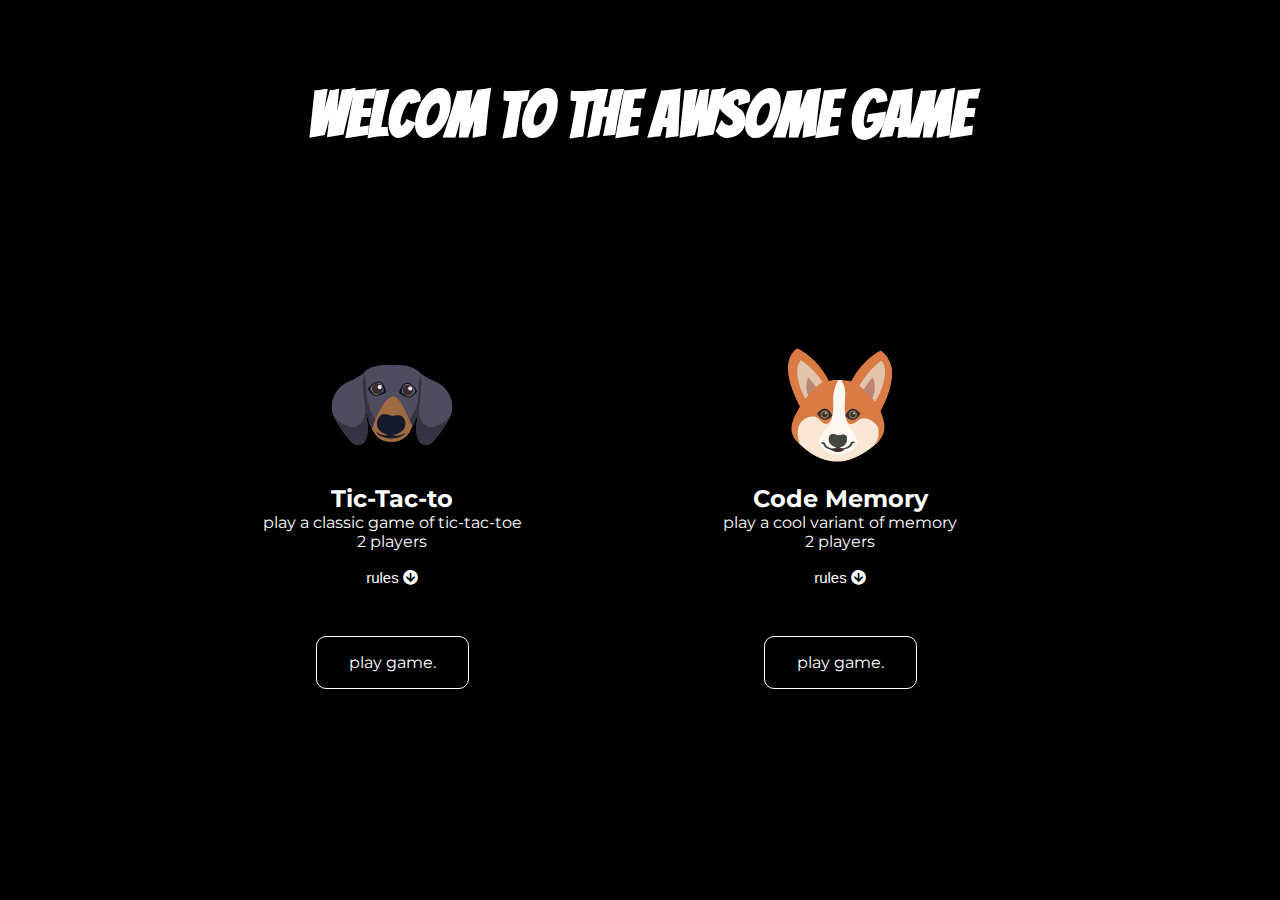
<file: index.html>
<!DOCTYPE html>
<html lang="en">

<head>
    <meta charset="UTF-8">
    <meta name="viewport" content="width=device-width, initial-scale=1.0">
    <meta http-equiv="X-UA-Compatible" content="ie=edge">
    <title>The Awsome game</title>
    <link rel="stylesheet" href="assets/css/main.css">
    <link rel="stylesheet" href="https://cdnjs.cloudflare.com/ajax/libs/font-awesome/5.11.2/css/all.min.css" </head>
        <body>
    <h1>Welcom to The awsome Game</h1>
    <!--GameSelector-->
    <div class="container">
        <div class="game tic-tac-to">
            <img src="assets/img/memory/3.png" alt="logo">
            <h2>Tic-Tac-to</h2>
            <p><span>play a classic game of tic-tac-toe</span></p>
            <p>2 players</p>
            <button type="button" class="collapsible">rules <i class="fas fa-arrow-circle-down"></i></button>
            <div class="content">
                <p class="rules">Lorem ipsum dolor sit amet, consectetur adipisicing elit, sed do eiusmod tempor
                    incididunt ut labore et dolore magna aliqua. Ut enim ad minim veniam, quis nostrud exercitation
                    ullamco laboris nisi ut aliquip ex ea commodo consequat.</p>
            </div>
            <a class="button" href="tic-toc-to/index.html">play game.</a>
        </div>
        <div class="game memory">
            <img src="assets/img/memory/1.png" alt="logo">
            <h2>Code Memory</h2>
            <p><span>play a cool variant of memory</span></p>
            <p>2 players</p>
            <button type="button" class="collapsible">rules <i class="fas fa-arrow-circle-down"></i></button>
            <div class="content">
                <p>Lorem ipsum dolor sit amet, consectetur adipisicing elit, sed do eiusmod tempor incididunt ut labore
                    et dolore magna aliqua. Ut enim ad minim veniam, quis nostrud exercitation ullamco laboris nisi ut
                    aliquip ex ea commodo consequat.</p>
            </div>
            <a class="button" href="memory/index.html">play game.</a>
        </div>
    </div>


    <script src="assets/script/rules.js"></script>
    </body>

</html>
</file>
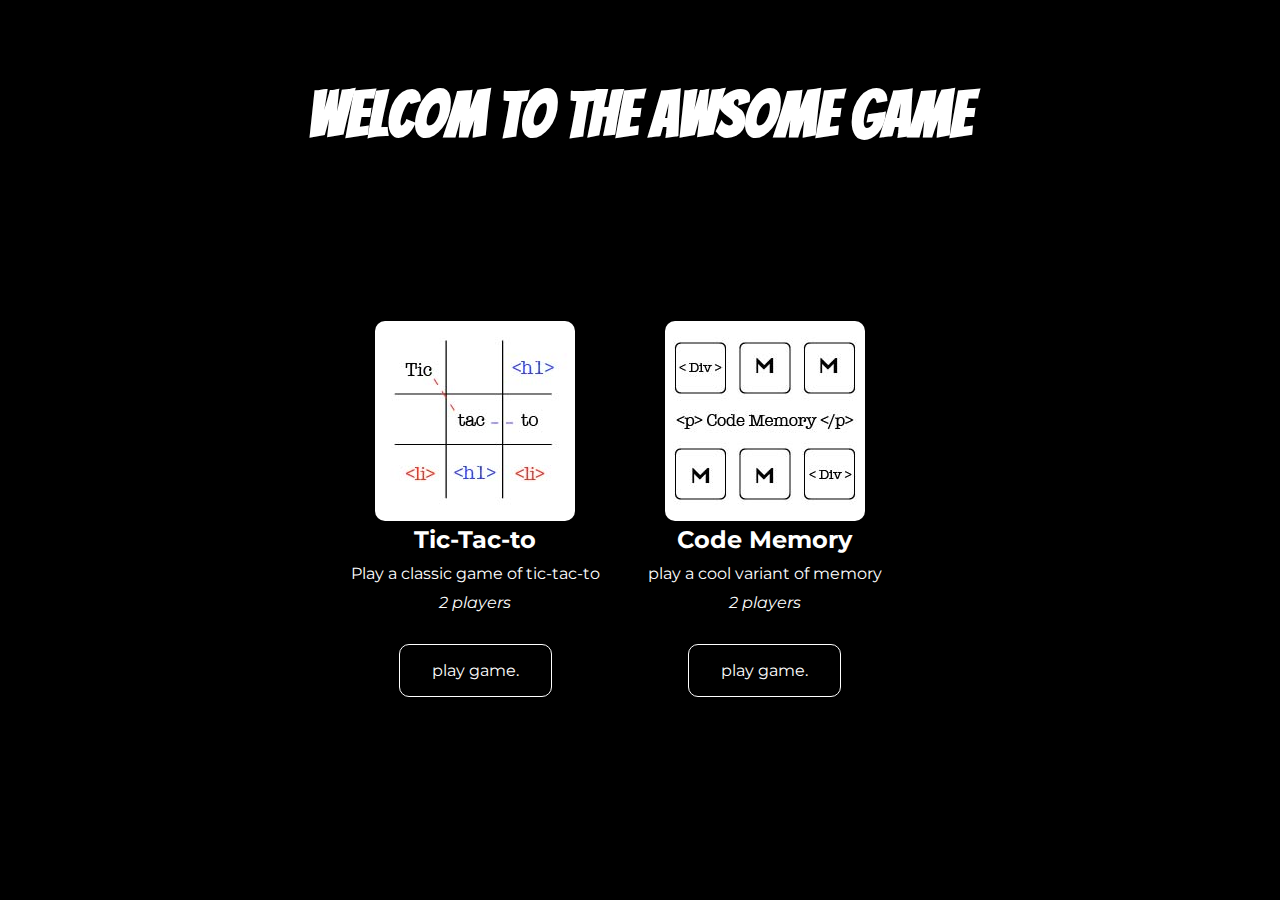
<file: theawsomegame-master (kopia)/index.html>
<!DOCTYPE html>
<html lang="en">
<head>
    <meta charset="UTF-8">
    <meta name="viewport" content="width=device-width, initial-scale=1.0">
    <meta http-equiv="X-UA-Compatible" content="ie=edge">
    <link rel="stylesheet" href="assets/css/main.css">
    <title>The Awsome game</title>
</head>
<body>
    <h1>Welcom to The awsome Game</h1>
    <!--GameSelector-->
    <div class="container">
        <div class="game tic-tac-to">
            <img src="assets/img/tic-tac-to.jpg" alt="logo">
            <h2>Tic-Tac-to</h2>
            <p><span>Play a classic game of tic-tac-to</span></p>
            <p>2 players</p>
            <a class="button" href="#">play game.</a>
        </div>
        <div class="game memory">
            <img src="assets/img/code-memory.jpg" alt="logo">
            <h2>Code Memory</h2>
            <p><span>play a cool variant of memory</span></p>
            <p>2 players</p>
            <a class="button" href="#">play game.</a>
        </div>
    </div>
    
</body>
</html>
</file>
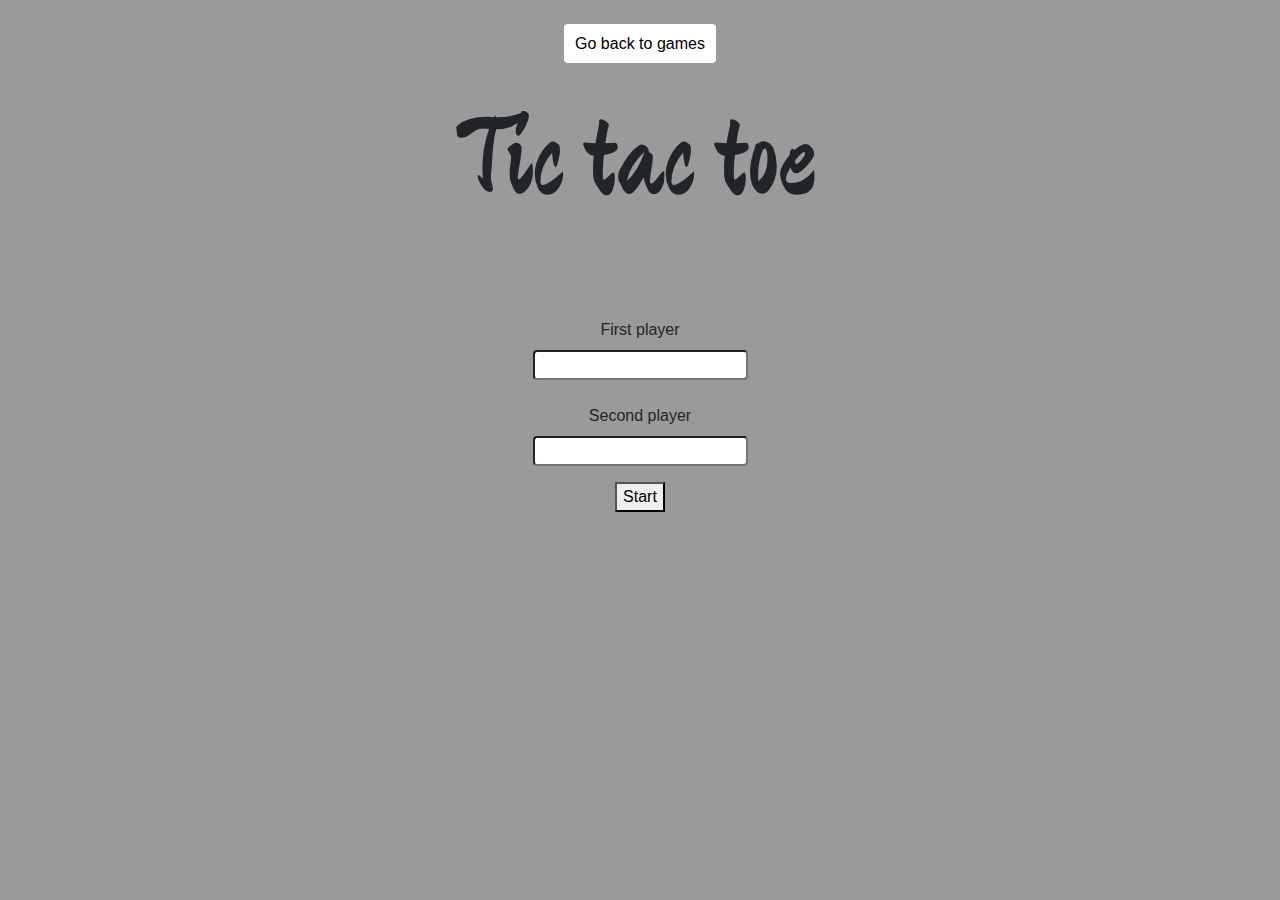
<file: tic-toc-to/index.html>
<!DOCTYPE html>
<html lang="en">
  <head>
    <meta charset="UTF-8" />
    <meta name="viewport" content="width=device-width, initial-scale=1.0" />
    <meta http-equiv="X-UA-Compatible" content="ie=edge" />
    <link
      href="https://fonts.googleapis.com/css?family=Zhi+Mang+Xing&display=swap"
      rel="stylesheet"
    />
    <link
      rel="stylesheet"
      href="https://stackpath.bootstrapcdn.com/bootstrap/4.4.1/css/bootstrap.min.css"
      integrity="sha384-Vkoo8x4CGsO3+Hhxv8T/Q5PaXtkKtu6ug5TOeNV6gBiFeWPGFN9MuhOf23Q9Ifjh"
      crossorigin="anonymous"
    />
    <link rel="stylesheet" href="style.css" />
    <title>Tic Tac</title>
  </head>
  <body>
    <div class="first-div">
      <a href="/index.html">Go back to games</a>
    </div>
    <h1>Tic tac toe</h1>
    <form action="" id="players-name">
      <label for="">First player</label>
      <input type="text" name="first" id="first-input" />
      <label for="">Second player</label>
      <input type="text" name="second" id="second-input" />
      <button type="submit" id="players-button">Start</button>
    </form>
    <div class="board " id="borad">
      <div class="cell " data-cell></div>
      <div class="cell " data-cell></div>
      <div class="cell" data-cell></div>
      <div class="cell" data-cell></div>
      <div class="cell" data-cell></div>
      <div class="cell" data-cell></div>
      <div class="cell" data-cell></div>
      <div class="cell" data-cell></div>
      <div class="cell" data-cell></div>
    </div>
    <div class="winning-message" id="winning-message">
      <div class="data-winning-message-text"></div>
      <button id="restartButton">Restart</button>
    </div>

    <script src="ja.js"></script>
  </body>
</html>
</file>
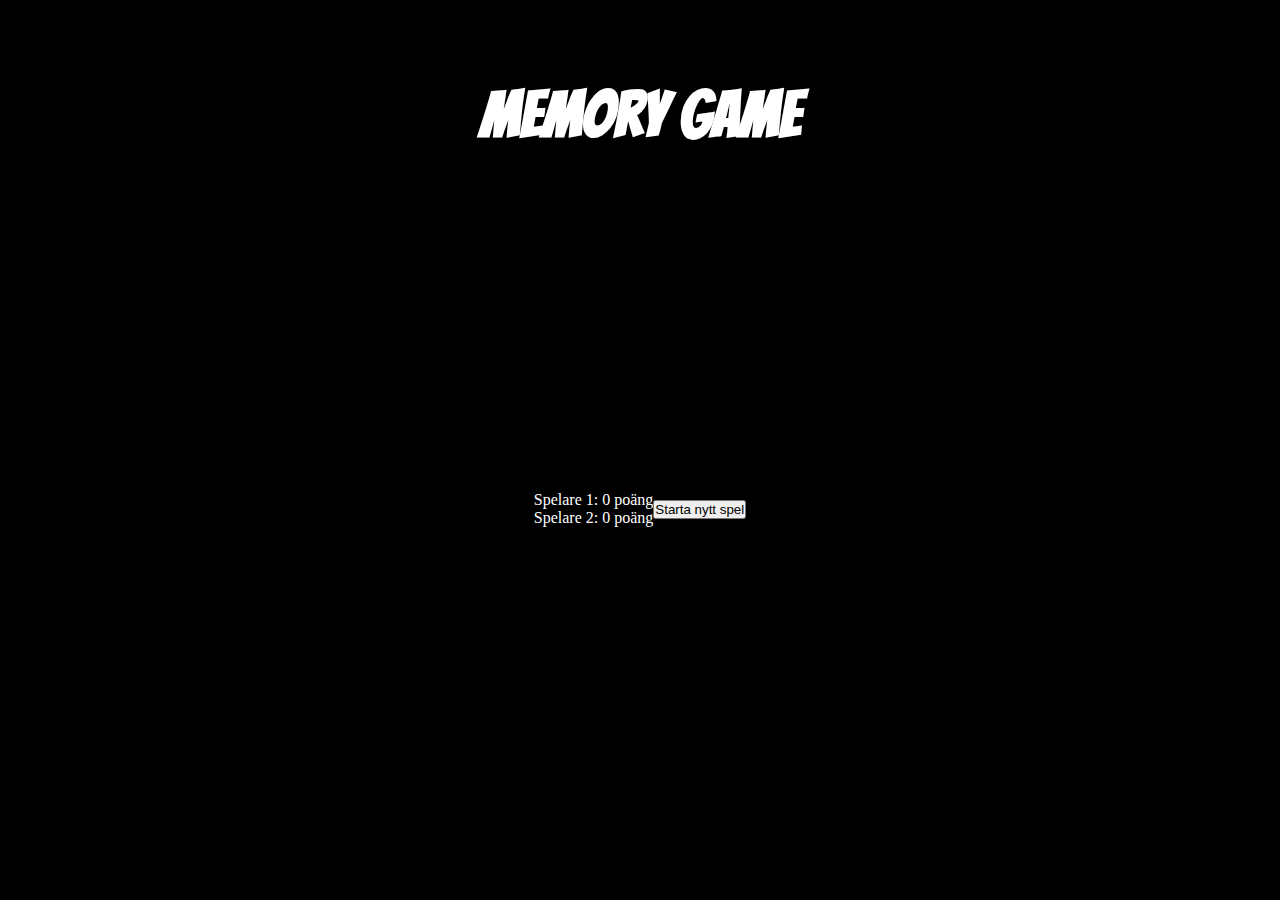
<file: theawsomegame-master (kopia)/memory/index.html>
<!DOCTYPE html>
<html lang="en">
  <head>
    <meta charset="UTF-8" />
    <meta name="viewport" content="width=device-width, initial-scale=1.0" />
    <meta http-equiv="X-UA-Compatible" content="ie=edge" />
    <link rel="stylesheet" href="/assets/css/main.css" />
    <title>The Awsome game</title>
  </head>

  <body>
    <h1>Memory game</h1>
    <!--Memory game boilerplate-->
    <div class="container">
      <div class="memory-grid"></div>
      <div class="memory-results">
        <p>Spelare 1: <span>0</span> poäng</p>
        <p>Spelare 2: <span>0</span> poäng</p>
      </div>
      <button type="submit">Starta nytt spel</button>
    </div>

    <script src="memory.js"></script>
  </body>
</html>
</file>
<file: assets/css/main.css>
/*Fonts*/
@import url('https://fonts.googleapis.com/css?family=Montserrat&display=swap');
@import url('https://fonts.googleapis.com/css?family=Bangers&display=swap');
/*Fonts end*/

* {
	margin: 0;
	padding: 0;
	box-sizing: border-box;
}

body {
	background-color: black;
	color: white;
}

h1 {
	text-align: center;
	margin-top: 5rem;
	font-size: 4rem;
	font-family: 'Bangers', cursive;
}

.container {
	max-width: 900px;
	margin: 0 auto;
	display: flex;
	justify-content: center;
	align-items: center;
	height: 80vh;
}
.game {
	max-width: 400px;
	text-align: center;
	font-family: 'Montserrat', sans-serif;
	margin-right: 3rem;
}

.game img {
	border-radius: 10px;
}

.button {
	padding: 1rem 2rem;
	text-decoration: none;
	color: white;
	display: inline-block;
	margin-top: 2rem;
	border: 1px solid white;
	border-radius: 10px;
	transition: 0.6s;
}

.button:hover {
	color: black;
	background-color: white;
}

.button {
	padding: 1rem 2rem;
	text-decoration: none;
	color: white;
	display: inline-block;
	margin-top: 2rem;
	border: 1px solid white;
	border-radius: 10px;
	transition: 0.6s;
}

.collapsible {
	background-color: transparent;
	color: white;
	cursor: pointer;
	padding: 18px;
	width: 300px;
	border: none;
	text-align: center;
	outline: none;
	font-size: 15px;
}

.content {
	padding: 0 18px;
	display: none;
	overflow: hidden;
	color: white;
}

.rules p {
	font-style: italic;
}
</file>
<file: theawsomegame-master (kopia)/assets/css/main.css>
/*Fonts*/
@import url('https://fonts.googleapis.com/css?family=Montserrat&display=swap');
@import url('https://fonts.googleapis.com/css?family=Bangers&display=swap');
/*Fonts end*/


*{
    margin: 0;
    padding: 0;
    box-sizing: border-box;
}

body{
    background-color: black;
    color: white;
}

h1{
    text-align: center;
    margin-top: 5rem;
    font-size: 4rem;
    font-family: 'Bangers', cursive;
}

.container{
    max-width: 900px;
    margin: 0 auto;
    display: flex;
    justify-content: center;
    align-items: center;
    height: 80vh;
}
.game {
    max-width: 300px;
    text-align: center;
    font-family: 'Montserrat', sans-serif;
    margin-right: 3rem;

}
.game span{
    font-style: normal;
    padding: 0.6rem 0;
    display: inline-block
}
.game p{
    font-style: italic;
}

.game img{
    border-radius: 10px;
}

.button{
    padding: 1rem 2rem;
    text-decoration: none;
    color: white;
    display: inline-block;
    margin-top: 2rem;
    border: 1px solid white;
    border-radius: 10px;
    transition: 0.6s;
}

.button:hover{
    color: black;
    background-color: white;
}
</file>
<file: tic-toc-to/style.css>
* , *::after, *::before { 
box-sizing: border-box;
}


:root{
    --cell-size:110px;
    --mark-size:calc(var(--cell-size)*.9);
}

 
body{
    margin:0;
    background-color: #9a9a9a;
}

h1 {
    text-align: center;
    font-family: 'Zhi Mang Xing', cursive;
    font-size: 7em;
    padding: 2rem;
}
.first-div{
    text-align: center;
    padding-top: 2rem;
}
.first-div a{
    background-color:#fff;
    padding: 0.7rem;
    color: #000;
    border-radius: 0.25rem;
}

.first-div a:hover{
    color: #fff;
    background-color: #000;
    text-decoration: none;
}
.board{
    width: 100vw;
    height: 70vh; 
    display: none;
    justify-content: center;
    align-content: center;
    align-items: center;
    grid-template-columns:repeat(3,auto)
}

.cell{
    width: var(--cell-size);
    height: var(--cell-size);
    display: flex;
    border: 3px solid black;
    justify-content: center;
    align-items: center;
    position: relative;/*rättar till vårt X*/
    cursor: pointer;/*rättar till vårt O och man ser mupekaren på skärmen
     */
}
  

.cell.x 
.cell.circle{
    cursor: not-allowed;
}

.cell:first-child,  
.cell:nth-child(2),
.cell:nth-child(3){
    border-top: none;
}

.cell:nth-child(3n + 1){
    border-left: none;
}

.cell:nth-child(3n + 3){
    border-right: none;
}

.cell:last-child,
.cell:nth-child(8), 
.cell:nth-child(7){
    border-bottom:none;
}


.cell.x::before,
.cell.x::after,
.cell.circle::before{
    background-color: black;
}


  
/*gör skuggan bakom x*/
.board.x .cell:not(.x):not(.circle):hover::before,
.board.x .cell:not(.x):not(.circle):hover::after,
.board.circle.cell:not(.x):not(.circle):hover::before{ 
    background-color: lightgray; 
}

 
/*man ser muspekaren på skärmen och skuggan av x och o*/


.cell.x::before, /*style for  X and O*/
.cell.x::after,
.board.x .cell:not(.x):not(.circle):hover::before,
.board.x .cell:not(.x):not(.circle):hover::after{
    content:"";
    position: absolute;
    width: calc(var(--mark-size)* .15);
    height:var(--mark-size);
 
}   


 /*rättar till vårt x*/
.cell.x::before,
.board.x .cell:not(.x):not(.circle):hover::before{
    transform: rotate(45deg);
} 

.cell.x::after,
.board.x .cell:not(.x):not(.circle):hover::after{
    transform: rotate(-45deg);
} 

  

.cell.circle::before,
.cell.circle::after,
.board.x .cell:not(.x):not(.circle):hover::before,
.board.x .cell:not(.x):not(.circle):hover::after{
    content:"";
    position: absolute;
    border-radius: 50%;
}    


.cell.circle::before,
.board.x .cell:not(.x):not(.circle):hover::before{
    width: var(--mark-size);
    height: var(--mark-size);
  
}    


.cell.circle::after,
.board.x .cell:not(.x):not(.circle):hover::after{
    width: calc(var(--mark-size)*.7);
    height: calc(var(--mark-size)*.7);
    background-color: #9a9a9a;;
}    


#winning-message{
    display: none;
    position: fixed;
    top: 0;
    left:0;
    right: 0;
    bottom:0;
    background-color: rgba(0, 0, 0, .9);
    justify-content:center;
    align-items: center;
    color: white;
    font-size: 5rem;
    flex-direction: column;
}


.winning-message button{
    font-size: 3rem;
    background-color: white;
    border: 1px solid black;
    padding:.25em .5em;
    cursor: pointer;
}


.winning-message button:hover{
    background-color: black;
    border-color: white;
    color: white;
}

.show{
    display: flex;   
}

.data-winning-message-text{
    text-align: center;;
}

.showGrid {
    display: grid;
}

#players-name{
    display: flex;
    flex-direction: column;
    justify-content: center;
    align-items: center;
    margin-top: 4rem;
}

#first-input{
    margin-bottom: 1.5rem;
}

#players-button{
    margin-top: 1rem;
}

#first-input,
#second-input{
    border-radius: 0.25rem;
}

#first-input:focus,
#second-input:focus{
    outline: none;
}
</file>
